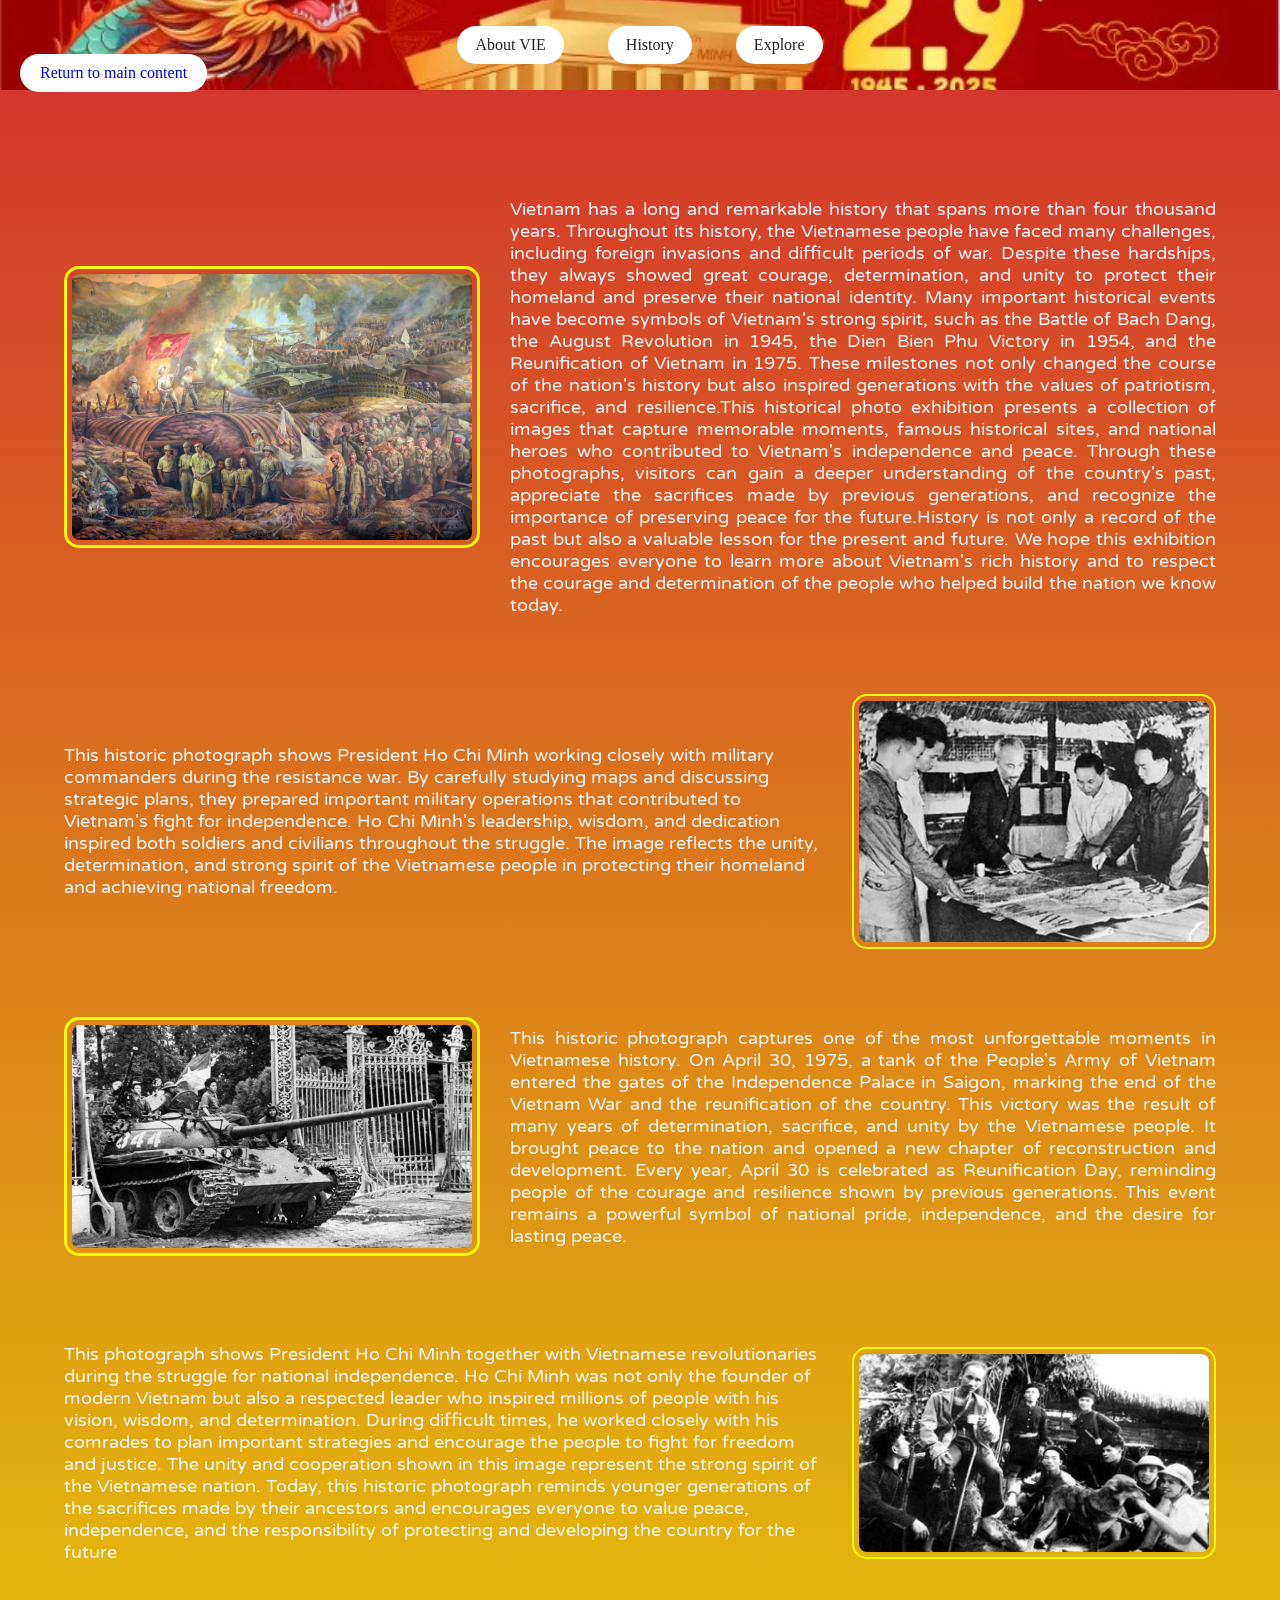
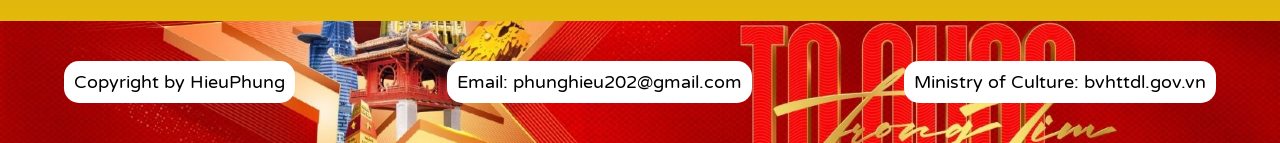
<file: html/history.html>
<!DOCTYPE html>
<html lang="en">

<head>
    <meta charset="UTF-8">
    <meta name="viewport" content="width=device-width, initial-scale=1.0">
    <title>Welcome to Vietnam</title>
    <link href="https://fonts.googleapis.com/css?family=Oswald:300,700|Varela+Round" rel="stylesheet">
    <link rel="stylesheet" href="../css/demo.css">
</head>

<body>
    <a href="#content" class="skip">Return to main content</a>
    <header class="dauu">
        <nav>
            <ul>
                <li class="menu"><a href="index.html">About VIE</a></li>
                <li class="menu"><a href="history.html">History</a></li>
                <li class="menu"><a href="explore.html">Explore</a></li>
            </ul>
        </nav>
    </header>
    <main id="content">
        <section class="intro1">
            <img src="../image/anhk-chien.jpg" alt="khangchien">
            <div class="text">
                <p>Vietnam has a long and remarkable history that spans more than four thousand years. Throughout its
                    history, the Vietnamese people have faced many challenges, including foreign invasions and difficult
                    periods of war. Despite these hardships, they always showed great courage, determination, and unity
                    to protect their homeland and preserve their national identity.
                    Many important historical events have become symbols of Vietnam's strong spirit, such as the Battle
                    of Bach Dang, the August Revolution in 1945, the Dien Bien Phu Victory in 1954, and the
                    Reunification of Vietnam in 1975. These milestones not only changed the course of the nation's
                    history but also inspired generations with the values of patriotism, sacrifice, and resilience.This
                    historical photo exhibition presents a collection of images that capture memorable moments, famous
                    historical sites, and national heroes who contributed to Vietnam's independence and peace. Through
                    these photographs, visitors can gain a deeper understanding of the country's past, appreciate the
                    sacrifices made by previous generations, and recognize the importance of preserving peace for the
                    future.History is not only a record of the past but also a valuable lesson for the present and
                    future. We hope this exhibition encourages everyone to learn more about Vietnam's rich history and
                    to respect the courage and determination of the people who helped build the nation we know today.
                </p>
            </div>
        </section>

        <section class="intro2">
            <img src="../image/anhk-chien2.jpeg" alt="anhHop-KC">
            <p class="text">
                This historic photograph shows President Ho Chi Minh working closely with military commanders during the
                resistance war. By carefully studying maps and discussing strategic plans, they prepared important
                military operations that contributed to Vietnam's fight for independence. Ho Chi Minh's leadership,
                wisdom, and dedication inspired both soldiers and civilians throughout the struggle. The image reflects
                the unity, determination, and strong spirit of the Vietnamese people in protecting their homeland and
                achieving national freedom.
            </p>
        </section>
        <section class="intro1">
            <img src="../image/anhk-chien4.jpg" alt="khangchien">
            <div class="text">
                <p>This historic photograph captures one of the most unforgettable moments in Vietnamese history. On
                    April 30, 1975, a tank of the People's Army of Vietnam entered the gates of the Independence Palace
                    in Saigon, marking the end of the Vietnam War and the reunification of the country. This victory was
                    the result of many years of determination, sacrifice, and unity by the Vietnamese people. It brought
                    peace to the nation and opened a new chapter of reconstruction and development. Every year, April 30
                    is celebrated as Reunification Day, reminding people of the courage and resilience shown by previous
                    generations. This event remains a powerful symbol of national pride, independence, and the desire
                    for lasting peace.</p>
            </div>
        </section>
        <section class="intro2">
            <img src="../image/anhk-chien3.jpg" alt="anhHop-KC">
            <p class="text">
                This photograph shows President Ho Chi Minh together with Vietnamese revolutionaries during the struggle
                for national independence. Ho Chi Minh was not only the founder of modern Vietnam but also a respected
                leader who inspired millions of people with his vision, wisdom, and determination. During difficult
                times, he worked closely with his comrades to plan important strategies and encourage the people to
                fight for freedom and justice. The unity and cooperation shown in this image represent the strong spirit
                of the Vietnamese nation. Today, this historic photograph reminds younger generations of the sacrifices
                made by their ancestors and encourages everyone to value peace, independence, and the responsibility of
                protecting and developing the country for the future
            </p>
        </section>
    </main>
    <footer>
        <div class="footer-container">
            <p>Copyright by HieuPhung</p>
            <p>Email: phunghieu202@gmail.com</p>
            <p>
                Ministry of Culture:
                <a href="https://bvhttdl.gov.vn" id="gov">
                    bvhttdl.gov.vn
                </a>
            </p>
        </div>

    </footer>

</body>

</html>
</file>
<file: css/demo.css>
body {
    background-color: #FFF;
    margin: 0 auto;
    background: linear-gradient(to bottom, #d32f2f, #e3c30a);
    background-repeat: no-repeat;
    background-size: cover;
}

header {
    position: fixed;
    top: 0;
    left: 0;
    width: 100%;
    height: 90px;

    background-image: url("../image/anhhead.webp");
    background-size: cover;
    background-position: center;
    background-repeat: no-repeat;
    z-index: 100;
}

main {
    padding-top: 120px;
}

.dauu {
    position: fixed;
    top: 0;
    left: 0;
    width: 100%;
    height: 90px;
    background-image: url("../image/anhhead.webp");
    background-size: cover;
    background-position: center;
    z-index: 100;
}

nav {
    height: 90px;
    display: flex;
    justify-content: center;
    align-items: center;
}

nav ul {
    padding: 0;
}

nav li {

    list-style: none;
    display: inline-block;
    margin: 0 20px;

}

.menu>a {

    display: block;
    background: white;
    color: #222;
    padding: 10px 18px;
    border-radius: 25px;
    font-size: 16px;
    transition: 0.3s;
    text-decoration: none;
}

.menu>a:hover {
    background: #ffd700;
    color: #b00000;
    transform: translateY(-5px);
}

.skip {
    position: fixed;
    top: 100px;
    left: 20px;
    background: white;
    padding: 10px 20px;
    border-radius: 20px;
    top: 54px;
    z-index: 120;
    text-decoration: none;
}

.skip:focus {
    left: 20px;
}

.intro {
    margin: 0 auto;
    margin-top: 100px;
}

p {
    color: #f5f5f5;
    font-family: 'Varela Round', sans-serif;
    font-size: 18px;
}

footer {
    background-image: url("../image/anhfooter.jpg");
    background-size: cover;
    background-position: center;
    padding: 40px 0;
}

.footer-container {
    width: 90%;
    max-width: 1200px;
    margin: auto;
    display: flex;
    justify-content: space-between;
    align-items: center;
}

#gov {
    color: black;
    text-decoration: none;
}

.footer-container p {
    margin: 0;
    background-color: rgb(255, 255, 255);
    color: black;
    padding: 10px;
    border-radius: 15px;
}

.footer-container a {
    color: white;
}

.footer-container a:hover {
    color: gold;
}

.intro1 {
    width: 90%;
    max-width: 1200px;
    margin: 40px auto;
    display: flex;
    align-items: center;
    gap: 30px;
}

.intro1 img {
    width: 350px;
    height: auto;
    border: 2px solid #f7fb06;
    border-radius: 15px;
    padding: 5px;
}

.text {
    flex: 1;
}

.intro1 p {
    text-align: justify;
}

.intro2 {
    width: 90%;
    max-width: 1200px;
    margin: 40px auto;
    display: flex;
    align-items: center;
    gap: 30px;
    flex-direction: row-reverse;
}

.intro2 img {
    width: 350px;
    height: auto;
    border: 2px solid #f7fb06;
    border-radius: 15px;
    padding: 5px;

}

.intro1 img {
    width: 400px;
    height: auto;
    border: 3px solid #f7fb06;
    border-radius: 15px;
    padding: 5px;

    transition: all 0.4s ease;
}

.intro1 img:hover {
    transform: translateY(-10px) scale(1.05);
    box-shadow: 0 15px 30px rgba(255, 246, 246, 0.5);
}

.intro1 {
    transition: all .5s;
    padding: 20px;
    border-radius: 20px;
}

.intro1 {
    transition: all .5s;
    padding: 20px;
    border-radius: 20px;
}

.intro1 p {
    transition: .4s;
}

.intro1:hover p {
    color: rgb(229, 229, 229);
    letter-spacing: 2px;
}

.intro2 p {
    transition: .4s;
}

.intro2:hover p {
    color: rgb(233, 220, 220);
    letter-spacing: 2px;
}

.intro2 img {
    transition: all .4s ease;
}

.intro2 img:hover {
    border-color: white;
    transform: scale(1.05) rotate(-2deg);
}
</file>
